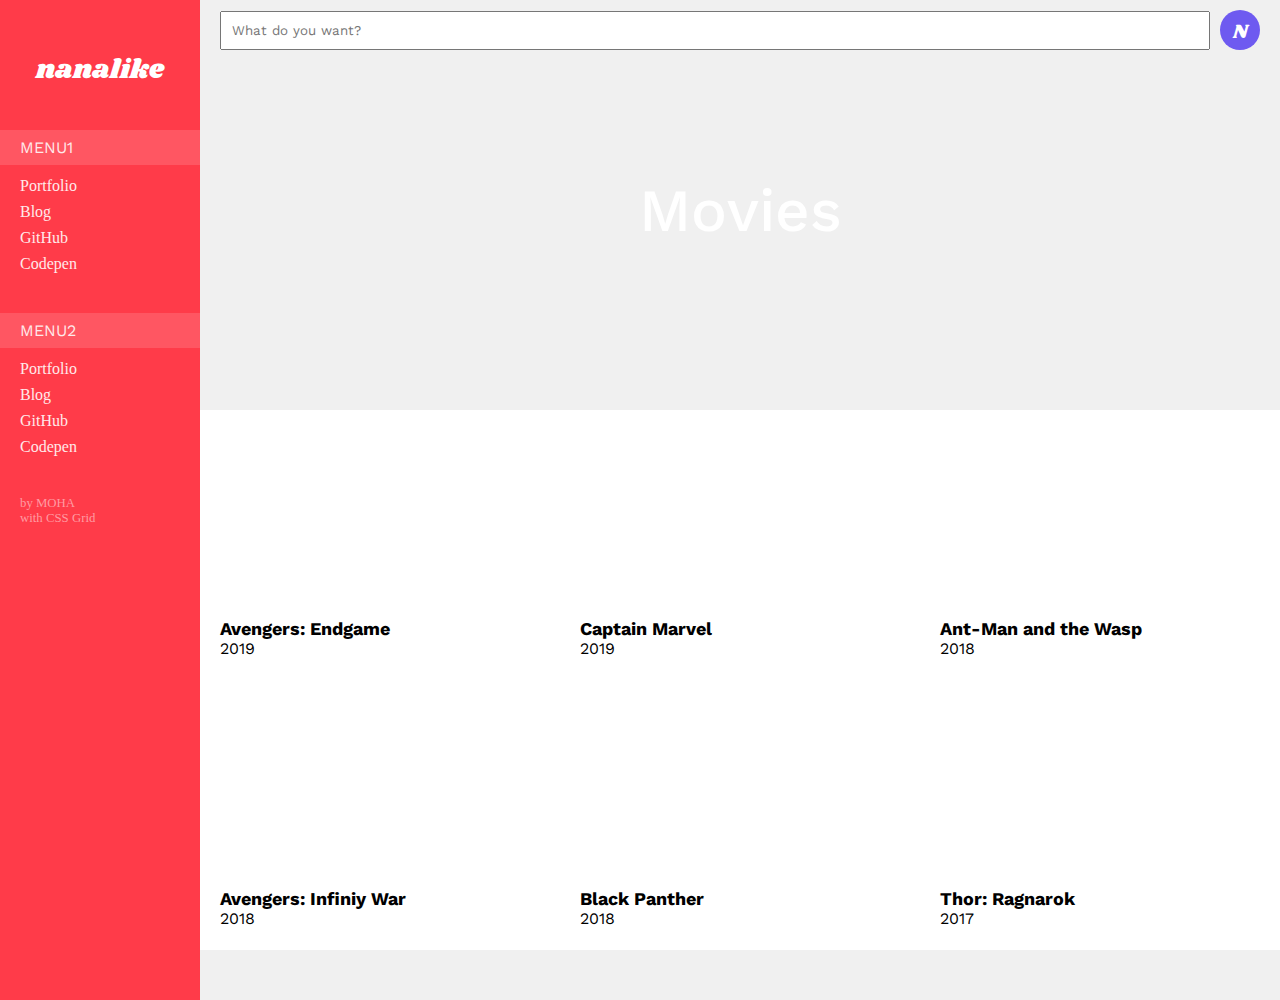
<file: index.html>
<!DOCTYPE html>
<html lang="en">
  <head>
    <meta charset="UTF-8" />
    <meta http-equiv="X-UA-Compatible" content="IE=edge" />
    <meta name="viewport" content="width=device-width, initial-scale=1.0" />
    <link rel="stylesheet" href="style.css" />
    <link rel="preconnect" href="https://fonts.googleapis.com">
    <link rel="preconnect" href="https://fonts.gstatic.com" crossorigin>
    <link href="https://fonts.googleapis.com/css2?family=Roboto:ital,wght@0,100;0,300;0,400;1,100&family=Shrikhand&family=Work+Sans:wght@300;500;700;900&display=swap" rel="stylesheet">
    <title>grid practice</title>
  </head>
  <body>
    <div class="container">
      <nav class="navbar">
            <div class="navbar__logo">nanalike</div>
            <div class="navbar__menues">
              <ul class="menu">
                  <li class="highlight">MENU1<li/>
                  <li>Portfolio</li>
                  <li>Blog</li>
                  <li>GitHub</li>
                  <li>Codepen</li>
              </ul>
              <ul class="menu">
                  <li class="highlight">MENU2<li/>
                  <li>Portfolio</li>
                  <li>Blog</li>
                  <li>GitHub</li>
                  <li>Codepen</li>
              </ul>
            </div>
            <div class="navbar__copyright">by MOHA <br /> with CSS Grid</div> 
      </nav>
      <header class="search">
          <input type="text" placeholder="What do you want?"></input>
          <span>N</span>
      </header>
      <div class="main">
        <div class="main__img"></div>
        <span class="main__title">Movies</span>
      </div>
      <section class="contents">
          <div class="movie-box">
              <div class="movie-img" style="background-image:url('https://yts.mx/assets/images/movies/avengers_endgame_2019/large-cover.jpg')"></div>
              <div class="movie-title">Avengers: Endgame</div>
              <div class="movie-published-date">2019</div>
          </div>
          <div class="movie-box">
            <div class="movie-img" style="background-image: url('https://yts.mx/assets/images/movies/captain_marvel_2019/large-cover.jpg')"></div>
            <div class="movie-title">Captain Marvel</div>
            <div class="movie-published-date">2019</div>
          </div>
          <div class="movie-box">
            <div class="movie-img" style="background-image: url('https://yts.mx/assets/images/movies/ant_man_and_the_wasp_2018/large-cover.jpg')"></div>
            <div class="movie-title">Ant-Man and the Wasp</div>
            <div class="movie-published-date">2018</div>
          </div>
          <div class="movie-box">
            <div class="movie-img" style="background-image: url('https://yts.mx/assets/images/movies/avengers_infinity_war_2018/large-cover.jpg')"></div>
            <div class="movie-title">Avengers: Infiniy War</div>
            <div class="movie-published-date">2018</div>
          </div>
          <div class="movie-box">
            <div class="movie-img" style="background-image: url('https://yts.mx/assets/images/movies/black_panther_2018/large-cover.jpg')"></div>
            <div class="movie-title">Black Panther</div>
            <div class="movie-published-date">2018</div>
          </div>
          <div class="movie-box">
            <div class="movie-img" style="background-image: url('https://yts.mx/assets/images/movies/thor_ragnarok_2017/large-cover.jpg')"></div>
            <div class="movie-title">Thor: Ragnarok</div>
            <div class="movie-published-date">2017</div>
          </div>
      </section>
    </div>
  </body>
</html>
</file>
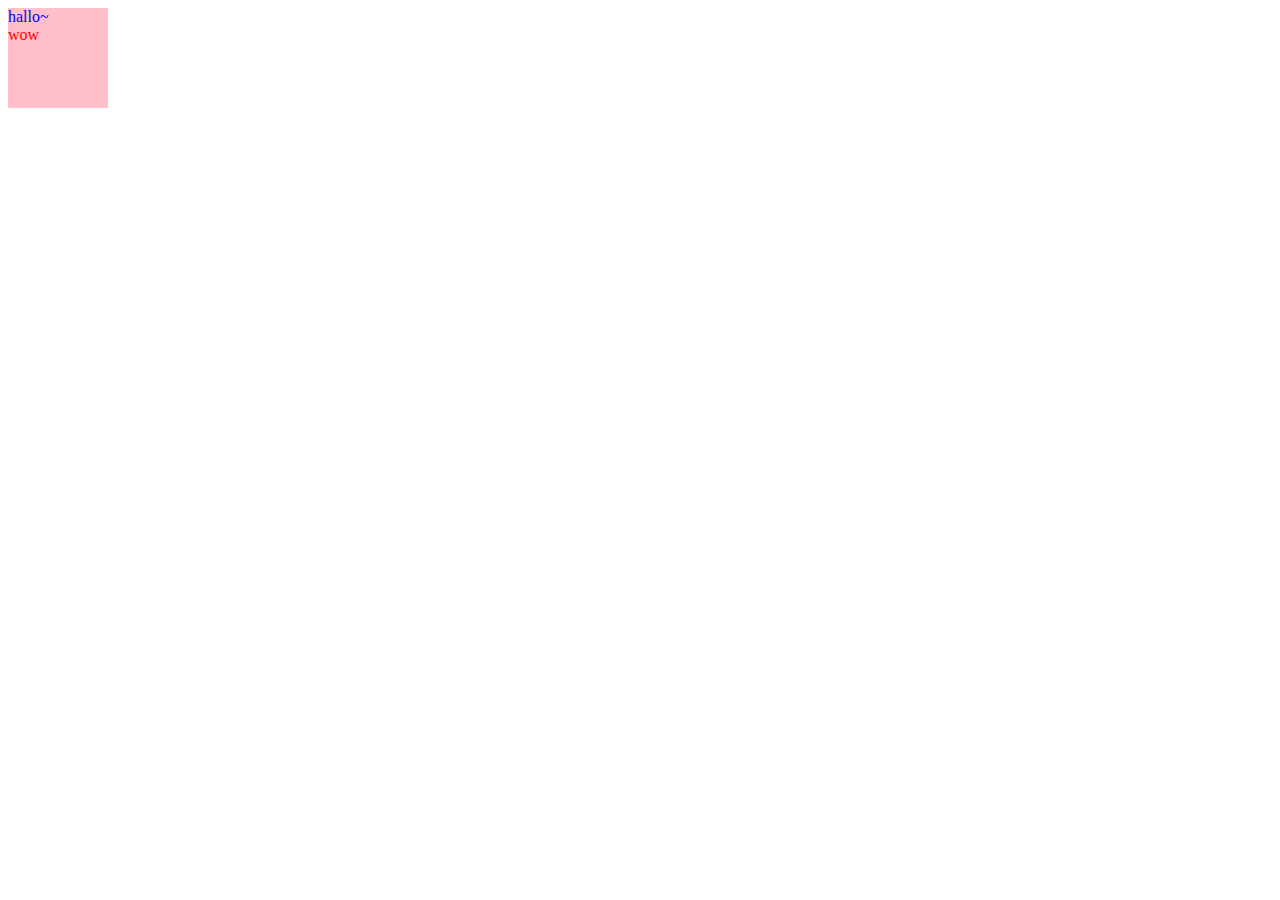
<file: sass/index.html>
<!DOCTYPE html>
<html lang="en">
  <head>
    <meta charset="UTF-8" />
    <meta http-equiv="X-UA-Compatible" content="IE=edge" />
    <meta name="viewport" content="width=device-width, initial-scale=1.0" />
    <title>sass</title>
    <link rel="stylesheet" href="./style.css" />
  </head>
  <body>
    <div class="container">
      <div class="item1">hallo~</div>
      <div class="item2">wow</div>
    </div>
  </body>
</html>
</file>
<file: style.css>
:root {
  --color-hot-pink: #ff3b49;
  --color-pink: #ff5662;
  --color-tender-pink: #ff9aa2;
  --color-light-pink: #ffe9ea;
  --color-purple: #6e5af0;
  --color-gray: #757680;
  --color-white: #f0f0f0;
  --color-light-white: #ffffff;
}

* {
  margin: 0;
  box-sizing: border-box;
}

ul {
  padding: 0;
}

li {
  list-style: none;
}

/* container */
.container {
  display: grid;
  grid-template-rows: 1fr 5fr auto;
  grid-template-columns: 200px auto;
  background-color: var(--color-white);
}

/* navbar */
.navbar {
  background-color: var(--color-hot-pink);
  grid-row: 1 / 4;
  text-align: center;
}

.navbar__logo {
  font-family: 'Shrikhand', cursive;
  color: white;
  font-size: 27px;
  margin-top: 50px;
  margin-bottom: 40px;
}

.navbar__menues {
  width: 100%;
  color: var(--color-light-pink);
  text-align: left;
}

.navbar__menues .menu {
  margin-bottom: 40px;
}

.navbar__menues li {
  padding: 0 20px;
  margin-bottom: 8px;
}
/* 
.highlight:after {
  position: absolute;
  top: 50%;
  left: 0;
  display: inline-block;
  width: 0%;
  height: 1px;
  background-color: #000;
  transform: translateY(-50%);
  transition: width 0.3s;
  content: '';
}

.navbar__menues .highlight ~ li:hover::after {
  cursor: pointer;
  width: 100%;
} */

.navbar__menues .highlight {
  background-color: var(--color-pink);
  font-family: 'Work Sans', sans-serif;
  font-size: 17.8;
  padding: 8px 20px;
  margin-bottom: 12px;
}

.navbar__copyright {
  color: var(--color-tender-pink);
  font-size: 12.8px;
  text-align: left;
  padding-left: 20px;
}
/* search */
.search {
  padding: 10px;
  display: flex;
  width: 100%;
  align-items: center;
  justify-content: space-between;
}

.search input {
  font-family: 'Work Sans', sans-serif;
  padding: 10px;
  flex: 1;
  margin: 0 10px;
}

.search span {
  display: inline-block;
  margin-right: 10px;
  width: 40px;
  height: 40px;
  border-radius: 50%;
  background-color: var(--color-purple);
  color: var(--color-light-white);
  font-family: 'Shrikhand', cursive;
  text-align: center;
  line-height: 45px;
  font-size: 20px;
}

/* main */
.main {
  position: relative;
}

.main__img {
  height: 100%;
  background: no-repeat center/cover
    url('http://unsplash.it/1200/600?image=495');
  background-position: 50% 0;
  filter: brightness(50%);
}

.main__title {
  position: absolute;
  top: 50%;
  left: 50%;
  transform: translate(-50%, -50%);
  font-family: 'Work Sans', sans-serif;
  font-size: 60px;
  font-weight: 500;
  color: var(--color-light-white);
}

/* contents */
.contents {
  margin: 50px 0;
  display: grid;
  grid-template-columns: repeat(auto-fill, minmax(350px, 1fr));
}
.movie-box {
  font-family: 'Work Sans', sans-serif;
  background-color: var(--color-light-white);
  width: 260;
  height: 270px;
  padding: 20px;
}

.movie-box .movie-img {
  display: inline-block;
  width: 100%;
  height: 80%;
  background: center/cover;
  background-position: 0 5%;
}

.movie-box .movie-title {
  font-size: 18px;
  font-weight: 700;
  color: black;
}

.movie-box .movie-published-date {
  color: black;
}
</file>
<file: sass/style.css>
.container {
  width: 100px;
  height: 100px;
  background-color: pink;
}
.container .item1 {
  width: 100px;
  color: blue;
}
.container .item2 {
  color: red;
}

/*# sourceMappingURL=style.css.map */
</file>
